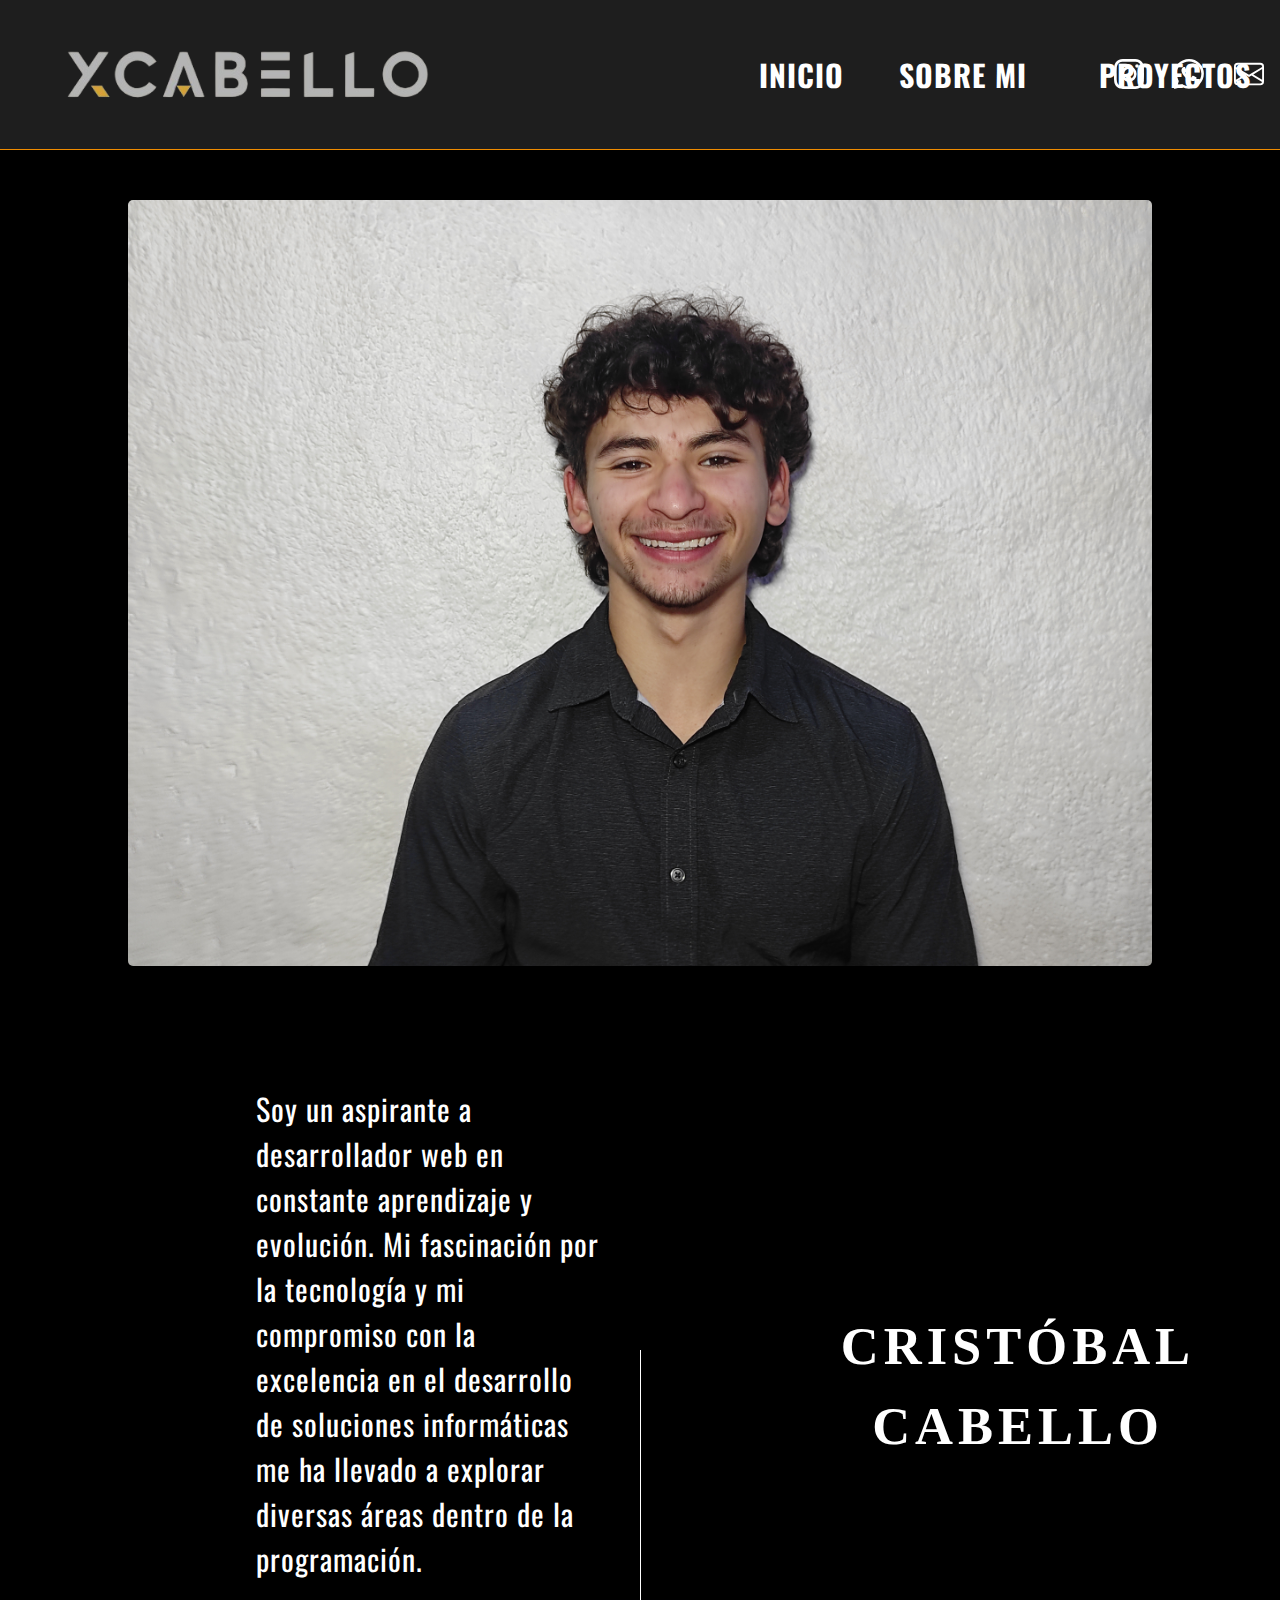
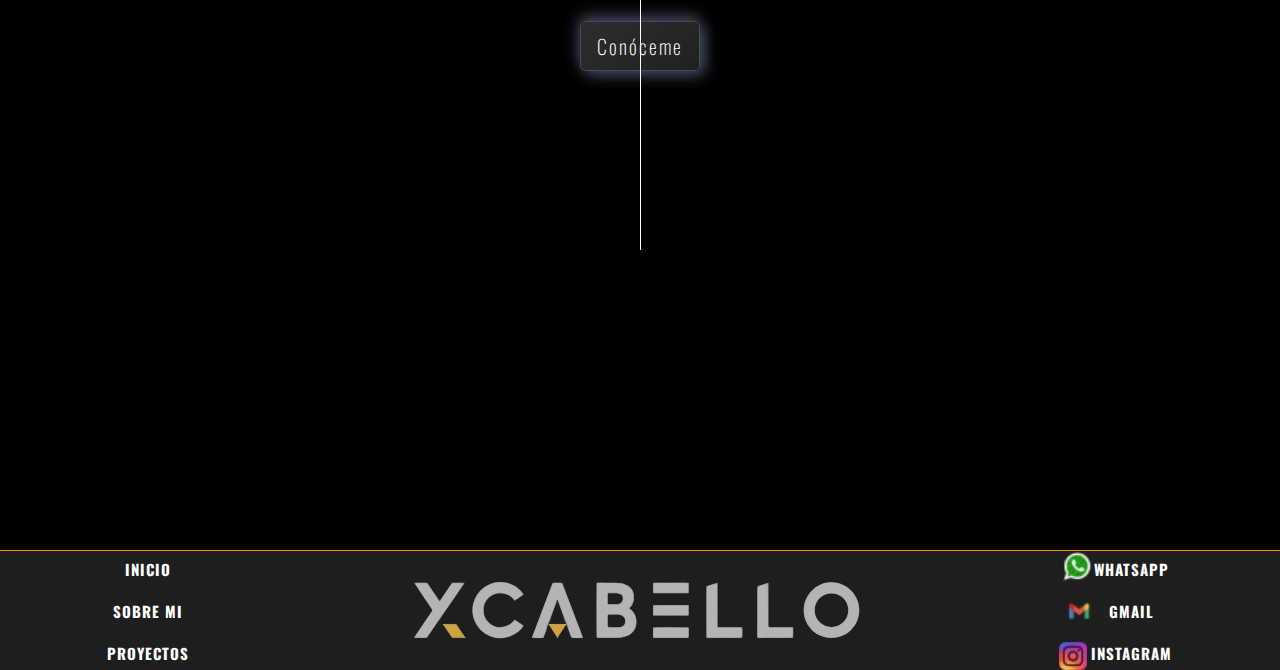
<file: index.html>
<!DOCTYPE html>
<html lang="en">
<head>
    <meta charset="UTF-8">
    <meta name="viewport" content="width=device-width, initial-scale=1.0">
    <link rel="stylesheet" href="./Proyecto_Sass/style.css">
    <link rel="preconnect" href="https://fonts.googleapis.com">
    <link rel="preconnect" href="https://fonts.gstatic.com" crossorigin>
    <link href="https://fonts.googleapis.com/css2?family=Reddit+Mono:wght@200..900&display=swap" rel="stylesheet">
    <link rel="preconnect" href="https://fonts.googleapis.com">
    <link rel="preconnect" href="https://fonts.gstatic.com" crossorigin>
    <link href="https://fonts.googleapis.com/css2?family=Oswald:wght@200..700&family=Reddit+Mono:wght@200..900&display=swap" rel="stylesheet">
    <link rel="preconnect" href="https://fonts.googleapis.com">
    <link rel="preconnect" href="https://fonts.gstatic.com" crossorigin>
    <link href="https://fonts.googleapis.com/css2?family=Anton&display=swap" rel="stylesheet">
    <link rel="icon" type="image/jpg" href="./Proyecto_Sass/Imagenes/imagen.png"/>
    
      </svg>
    <title>Mi Portafolio</title>
</head>
<body>
    <header id="header">
        <nav id="header_nav">
            <div id="header_nav_div">
                <a href="index.html" id="inicio">Inicio</a>
                <a href="Proyecto_Sass/aboutme.html" id="aboutme">Sobre mi</a>
                <a href="Proyecto_Sass/proyectos.html">Proyectos</a>
            </div>
                
            <div id="header_nav_div_logo">
                <img src="./Proyecto_Sass/Imagenes/logo.png" alt="">
            </div>

            <div id="header_nav_rrss">
                <a href="https://www.instagram.com/_criscabello_/" target="_blank"><svg xmlns="http://www.w3.org/2000/svg" width="16" height="16" fill="currentColor" class="bi bi-instagram" viewBox="0 0 16 16">
                    <path d="M8 0C5.829 0 5.556.01 4.703.048 3.85.088 3.269.222 2.76.42a3.9 3.9 0 0 0-1.417.923A3.9 3.9 0 0 0 .42 2.76C.222 3.268.087 3.85.048 4.7.01 5.555 0 5.827 0 8.001c0 2.172.01 2.444.048 3.297.04.852.174 1.433.372 1.942.205.526.478.972.923 1.417.444.445.89.719 1.416.923.51.198 1.09.333 1.942.372C5.555 15.99 5.827 16 8 16s2.444-.01 3.298-.048c.851-.04 1.434-.174 1.943-.372a3.9 3.9 0 0 0 1.416-.923c.445-.445.718-.891.923-1.417.197-.509.332-1.09.372-1.942C15.99 10.445 16 10.173 16 8s-.01-2.445-.048-3.299c-.04-.851-.175-1.433-.372-1.941a3.9 3.9 0 0 0-.923-1.417A3.9 3.9 0 0 0 13.24.42c-.51-.198-1.092-.333-1.943-.372C10.443.01 10.172 0 7.998 0zm-.717 1.442h.718c2.136 0 2.389.007 3.232.046.78.035 1.204.166 1.486.275.373.145.64.319.92.599s.453.546.598.92c.11.281.24.705.275 1.485.039.843.047 1.096.047 3.231s-.008 2.389-.047 3.232c-.035.78-.166 1.203-.275 1.485a2.5 2.5 0 0 1-.599.919c-.28.28-.546.453-.92.598-.28.11-.704.24-1.485.276-.843.038-1.096.047-3.232.047s-2.39-.009-3.233-.047c-.78-.036-1.203-.166-1.485-.276a2.5 2.5 0 0 1-.92-.598 2.5 2.5 0 0 1-.6-.92c-.109-.281-.24-.705-.275-1.485-.038-.843-.046-1.096-.046-3.233s.008-2.388.046-3.231c.036-.78.166-1.204.276-1.486.145-.373.319-.64.599-.92s.546-.453.92-.598c.282-.11.705-.24 1.485-.276.738-.034 1.024-.044 2.515-.045zm4.988 1.328a.96.96 0 1 0 0 1.92.96.96 0 0 0 0-1.92m-4.27 1.122a4.109 4.109 0 1 0 0 8.217 4.109 4.109 0 0 0 0-8.217m0 1.441a2.667 2.667 0 1 1 0 5.334 2.667 2.667 0 0 1 0-5.334"/>
                  </svg></a>
                <a href="https://wa.me/+569386241337" target="_blank"><svg xmlns="http://www.w3.org/2000/svg" width="16" height="16" fill="currentColor" class="bi bi-whatsapp" viewBox="0 0 16 16">
                    <path d="M13.601 2.326A7.85 7.85 0 0 0 7.994 0C3.627 0 .068 3.558.064 7.926c0 1.399.366 2.76 1.057 3.965L0 16l4.204-1.102a7.9 7.9 0 0 0 3.79.965h.004c4.368 0 7.926-3.558 7.93-7.93A7.9 7.9 0 0 0 13.6 2.326zM7.994 14.521a6.6 6.6 0 0 1-3.356-.92l-.24-.144-2.494.654.666-2.433-.156-.251a6.56 6.56 0 0 1-1.007-3.505c0-3.626 2.957-6.584 6.591-6.584a6.56 6.56 0 0 1 4.66 1.931 6.56 6.56 0 0 1 1.928 4.66c-.004 3.639-2.961 6.592-6.592 6.592m3.615-4.934c-.197-.099-1.17-.578-1.353-.646-.182-.065-.315-.099-.445.099-.133.197-.513.646-.627.775-.114.133-.232.148-.43.05-.197-.1-.836-.308-1.592-.985-.59-.525-.985-1.175-1.103-1.372-.114-.198-.011-.304.088-.403.087-.088.197-.232.296-.346.1-.114.133-.198.198-.33.065-.134.034-.248-.015-.347-.05-.099-.445-1.076-.612-1.47-.16-.389-.323-.335-.445-.34-.114-.007-.247-.007-.38-.007a.73.73 0 0 0-.529.247c-.182.198-.691.677-.691 1.654s.71 1.916.81 2.049c.098.133 1.394 2.132 3.383 2.992.47.205.84.326 1.129.418.475.152.904.129 1.246.08.38-.058 1.171-.48 1.338-.943.164-.464.164-.86.114-.943-.049-.084-.182-.133-.38-.232"/></a>
                <a href="mailto:cristobalcabelllo624@gmail.com"  target="_blank"><svg xmlns="http://www.w3.org/2000/svg" width="16" height="16" fill="currentColor" class="bi bi-envelope" viewBox="0 0 16 16">
                    <path d="M0 4a2 2 0 0 1 2-2h12a2 2 0 0 1 2 2v8a2 2 0 0 1-2 2H2a2 2 0 0 1-2-2zm2-1a1 1 0 0 0-1 1v.217l7 4.2 7-4.2V4a1 1 0 0 0-1-1zm13 2.383-4.708 2.825L15 11.105zm-.034 6.876-5.64-3.471L8 9.583l-1.326-.795-5.64 3.47A1 1 0 0 0 2 13h12a1 1 0 0 0 .966-.741M1 11.105l4.708-2.897L1 5.383z"/>
                  </svg></a>
            </div>

        </nav>
    </header>

    <main id="main">
        <div id="main_imagen_contenedor">
            <img src="./Proyecto_Sass/Imagenes/foto_inicio_1.jpg" alt="imagen a lo ancho">
        </div>
        
        <div id="main_nombre">
            <h1>Cristóbal Cabello</h1>
        </div>

        <div id="main_barra_blanca"></div>
        
        <div id="main_descripcion">
            <p>Soy un aspirante a desarrollador web en constante aprendizaje y evolución. Mi fascinación por la tecnología y mi compromiso con la excelencia en el desarrollo de soluciones informáticas me ha llevado a explorar diversas áreas dentro de la programación.</p>
        </div>

        <div id="main_contenedor_boton">
            <a href="./Proyecto_Sass/aboutme.html"><button>Conóceme</button></a>
        </div>
    </main>



    <footer id="footer">
        
        <div id="footer_rrss">
            <a href="https://wa.me/+569386241337" target="_blank">WhatsApp</a>
            <img src="./Proyecto_Sass/Imagenes/whs.png" alt="" id="whs">
            <a href="mailto:cristobalcabelllo624@gmail.com" target="_blank">Gmail</a>
            <img src="./Proyecto_Sass/Imagenes/mail.png" alt="" id="mail">
            <a href="https://www.instagram.com/_criscabello_/" target="_blank">Instagram</a>
            <img src="./Proyecto_Sass/Imagenes/ig.png" alt="" id="ig">
        </div>

        <div id="footer_logo">
            <img src="./Proyecto_Sass/Imagenes/logo.png" alt="">
        </div>

        <div id="footer_nav">
            <a href="index.html">Inicio</a>
            <a href="./Proyecto_Sass/aboutme.html">Sobre mi</a>
            <a href="./Proyecto_Sass/proyectos.html">Proyectos</a>
        </div>

    </footer>

</body>

</html>
</file>
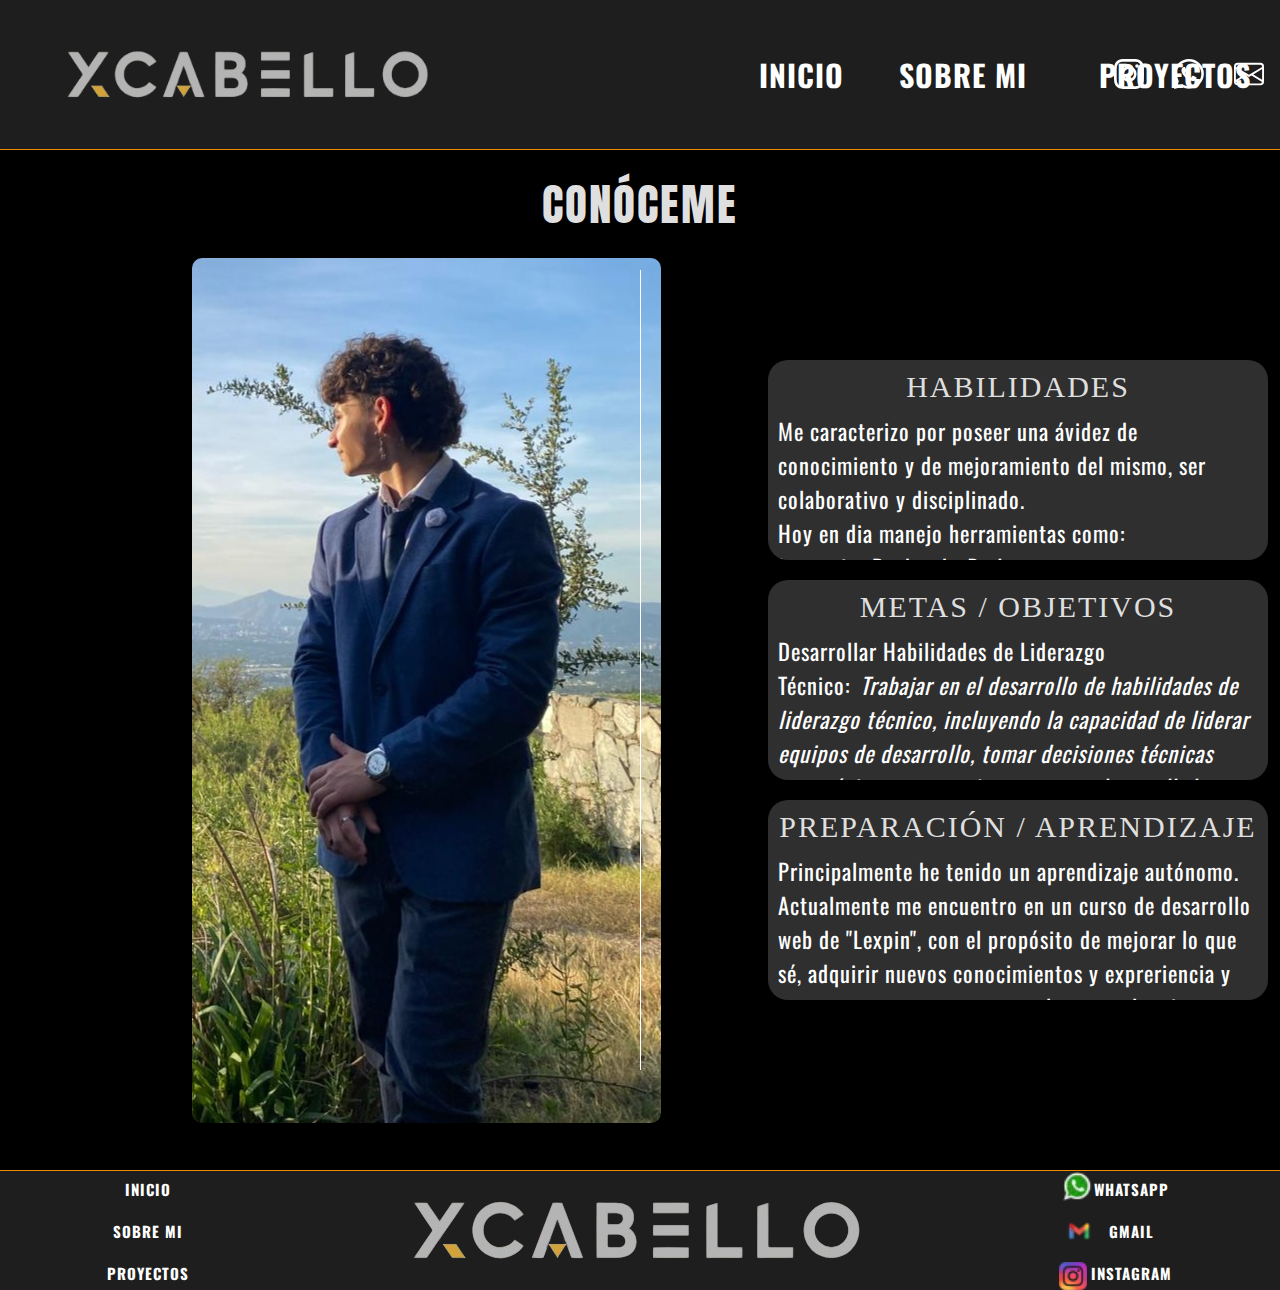
<file: Proyecto_Sass/aboutme.html>
<!DOCTYPE html>
<html lang="en">
<head>
    <meta charset="UTF-8">
    <meta name="viewport" content="width=device-width, initial-scale=1.0">
    <link rel="stylesheet" href="style.css">
    <link rel="preconnect" href="https://fonts.googleapis.com">
    <link rel="preconnect" href="https://fonts.gstatic.com" crossorigin>
    <link href="https://fonts.googleapis.com/css2?family=Reddit+Mono:wght@200..900&display=swap" rel="stylesheet">
    <link rel="preconnect" href="https://fonts.googleapis.com">
    <link rel="preconnect" href="https://fonts.gstatic.com" crossorigin>
    <link href="https://fonts.googleapis.com/css2?family=Oswald:wght@200..700&family=Reddit+Mono:wght@200..900&display=swap" rel="stylesheet">
    <link rel="preconnect" href="https://fonts.googleapis.com">
    <link rel="preconnect" href="https://fonts.gstatic.com" crossorigin>
    <link href="https://fonts.googleapis.com/css2?family=Anton&display=swap" rel="stylesheet">
    <link rel="icon" type="image/jpg" href="./Imagenes/imagen.png"/>
    <title>Mi Portafolio</title>
</head>
<body>
    <header id="header">
        <nav id="header_nav">
            <div id="header_nav_div">
                <a href="./../index.html" id="inicio">Inicio</a>
                <a href="aboutme.html" id="aboutme">Sobre mi</a>
                <a href="proyectos.html">Proyectos</a>
            </div>
                
            <div id="header_nav_div_logo">
                <img src="./Imagenes/logo.png" alt="">
            </div>

            <div id="header_nav_rrss">
                <a href="https://www.instagram.com/_criscabello_/" target="_blank"><svg xmlns="http://www.w3.org/2000/svg" width="16" height="16" fill="currentColor" class="bi bi-instagram" viewBox="0 0 16 16">
                    <path d="M8 0C5.829 0 5.556.01 4.703.048 3.85.088 3.269.222 2.76.42a3.9 3.9 0 0 0-1.417.923A3.9 3.9 0 0 0 .42 2.76C.222 3.268.087 3.85.048 4.7.01 5.555 0 5.827 0 8.001c0 2.172.01 2.444.048 3.297.04.852.174 1.433.372 1.942.205.526.478.972.923 1.417.444.445.89.719 1.416.923.51.198 1.09.333 1.942.372C5.555 15.99 5.827 16 8 16s2.444-.01 3.298-.048c.851-.04 1.434-.174 1.943-.372a3.9 3.9 0 0 0 1.416-.923c.445-.445.718-.891.923-1.417.197-.509.332-1.09.372-1.942C15.99 10.445 16 10.173 16 8s-.01-2.445-.048-3.299c-.04-.851-.175-1.433-.372-1.941a3.9 3.9 0 0 0-.923-1.417A3.9 3.9 0 0 0 13.24.42c-.51-.198-1.092-.333-1.943-.372C10.443.01 10.172 0 7.998 0zm-.717 1.442h.718c2.136 0 2.389.007 3.232.046.78.035 1.204.166 1.486.275.373.145.64.319.92.599s.453.546.598.92c.11.281.24.705.275 1.485.039.843.047 1.096.047 3.231s-.008 2.389-.047 3.232c-.035.78-.166 1.203-.275 1.485a2.5 2.5 0 0 1-.599.919c-.28.28-.546.453-.92.598-.28.11-.704.24-1.485.276-.843.038-1.096.047-3.232.047s-2.39-.009-3.233-.047c-.78-.036-1.203-.166-1.485-.276a2.5 2.5 0 0 1-.92-.598 2.5 2.5 0 0 1-.6-.92c-.109-.281-.24-.705-.275-1.485-.038-.843-.046-1.096-.046-3.233s.008-2.388.046-3.231c.036-.78.166-1.204.276-1.486.145-.373.319-.64.599-.92s.546-.453.92-.598c.282-.11.705-.24 1.485-.276.738-.034 1.024-.044 2.515-.045zm4.988 1.328a.96.96 0 1 0 0 1.92.96.96 0 0 0 0-1.92m-4.27 1.122a4.109 4.109 0 1 0 0 8.217 4.109 4.109 0 0 0 0-8.217m0 1.441a2.667 2.667 0 1 1 0 5.334 2.667 2.667 0 0 1 0-5.334"/>
                  </svg></a>
                <a href="https://wa.me/+569386241337" target="_blank"><svg xmlns="http://www.w3.org/2000/svg" width="16" height="16" fill="currentColor" class="bi bi-whatsapp" viewBox="0 0 16 16">
                    <path d="M13.601 2.326A7.85 7.85 0 0 0 7.994 0C3.627 0 .068 3.558.064 7.926c0 1.399.366 2.76 1.057 3.965L0 16l4.204-1.102a7.9 7.9 0 0 0 3.79.965h.004c4.368 0 7.926-3.558 7.93-7.93A7.9 7.9 0 0 0 13.6 2.326zM7.994 14.521a6.6 6.6 0 0 1-3.356-.92l-.24-.144-2.494.654.666-2.433-.156-.251a6.56 6.56 0 0 1-1.007-3.505c0-3.626 2.957-6.584 6.591-6.584a6.56 6.56 0 0 1 4.66 1.931 6.56 6.56 0 0 1 1.928 4.66c-.004 3.639-2.961 6.592-6.592 6.592m3.615-4.934c-.197-.099-1.17-.578-1.353-.646-.182-.065-.315-.099-.445.099-.133.197-.513.646-.627.775-.114.133-.232.148-.43.05-.197-.1-.836-.308-1.592-.985-.59-.525-.985-1.175-1.103-1.372-.114-.198-.011-.304.088-.403.087-.088.197-.232.296-.346.1-.114.133-.198.198-.33.065-.134.034-.248-.015-.347-.05-.099-.445-1.076-.612-1.47-.16-.389-.323-.335-.445-.34-.114-.007-.247-.007-.38-.007a.73.73 0 0 0-.529.247c-.182.198-.691.677-.691 1.654s.71 1.916.81 2.049c.098.133 1.394 2.132 3.383 2.992.47.205.84.326 1.129.418.475.152.904.129 1.246.08.38-.058 1.171-.48 1.338-.943.164-.464.164-.86.114-.943-.049-.084-.182-.133-.38-.232"/></a>
                <a href="mailto:cristobalcabelllo624@gmail.com"  target="_blank"><svg xmlns="http://www.w3.org/2000/svg" width="16" height="16" fill="currentColor" class="bi bi-envelope" viewBox="0 0 16 16">
                    <path d="M0 4a2 2 0 0 1 2-2h12a2 2 0 0 1 2 2v8a2 2 0 0 1-2 2H2a2 2 0 0 1-2-2zm2-1a1 1 0 0 0-1 1v.217l7 4.2 7-4.2V4a1 1 0 0 0-1-1zm13 2.383-4.708 2.825L15 11.105zm-.034 6.876-5.64-3.471L8 9.583l-1.326-.795-5.64 3.47A1 1 0 0 0 2 13h12a1 1 0 0 0 .966-.741M1 11.105l4.708-2.897L1 5.383z"/>
                  </svg></a>
            </div>

        </nav>
    </header>
           
    <main id="mainA">
        <div id="mainA_titulo">
            <h1 id="mainA_titulo_h1">Conóceme</h1>
        </div>

        <div id="mainA_imagen_contenedor">
            <img src="./Imagenes/imagen_fondo.jpg" alt="" id="main_imagen1"> 
        </div>

        <div id="mainA_barra"></div>
        
        <aside id="mainA_aside">
            <div id="mainA_aside_div1">
                <h2>Habilidades</h2>
                <p>Me caracterizo por poseer una ávidez de conocimiento y de mejoramiento del mismo, ser colaborativo y disciplinado. <br>
                Hoy en dia manejo herramientas como: <br>
                Lenguajes Backend:<i>Python</i> <br>
                Lenguajes Frontend:<i>HTML y CSS (proximamente JavaScript)</i><br>
                Gestión de Versiones:<i>GitHub</i>
                </p>
            </div>

            <div id="mainA_aside_div2">
                <h2>Metas / Objetivos</h2>
                <p>Desarrollar Habilidades de Liderazgo Técnico:<i>Trabajar en el desarrollo de habilidades de liderazgo técnico, incluyendo la capacidad de liderar equipos de desarrollo, tomar decisiones técnicas estratégicas y mentorizar a nuevos desarrolladores.</i> <br>
                Aprender y Dominar Tecnologías Emergentes:<i>Mantenerme actualizado con las últimas tecnologías y tendencias en el desarrollo de software, como la inteligencia artificial, el aprendizaje automático y la computación en la nube.</i> <br>
                Obtener Certificaciones Relevantes:<i>Buscar oportunidades para obtener certificaciones reconocidas en tecnologías clave para fortalecer mis habilidades y credenciales profesionales.</i>
                </p>
            </div>

            <div id="mainA_aside_div3">
                <h2>Preparación / Aprendizaje</h2>
                <p>Principalmente he tenido un aprendizaje autónomo. Actualmente me encuentro en un curso de desarrollo web de "Lexpin", con el propósito de mejorar lo que sé, adquirir nuevos conocimientos y expreriencia y conocer a otras personas que les guste lo mismo que a mi. </p>
            </div>
        </aside>

    </main>

    <footer id="footer">

        <div id="footer_rrss">
            <a href="https://wa.me/+569386241337" target="_blank">WhatsApp</a>
            <img src="./Imagenes/whs.png" alt="" id="whs">
            <a href="mailto:cristobalcabelllo624@gmail.com" target="_blank">Gmail</a>
            <img src="./Imagenes/mail.png" alt="" id="mail">
            <a href="https://www.instagram.com/_criscabello_/" target="_blank">Instagram</a>
            <img src="./Imagenes/ig.png" alt="" id="ig">
        </div>

        <div id="footer_logo">
            <img src="./Imagenes/logo.png" alt="">
        </div>

        <div id="footer_nav">
            <a href="./../index.html">Inicio</a>
            <a href="aboutme.html">Sobre mi</a>
            <a href="proyectos.html">Proyectos</a>
        </div>

    </footer>
    
</body>
</html>
</file>
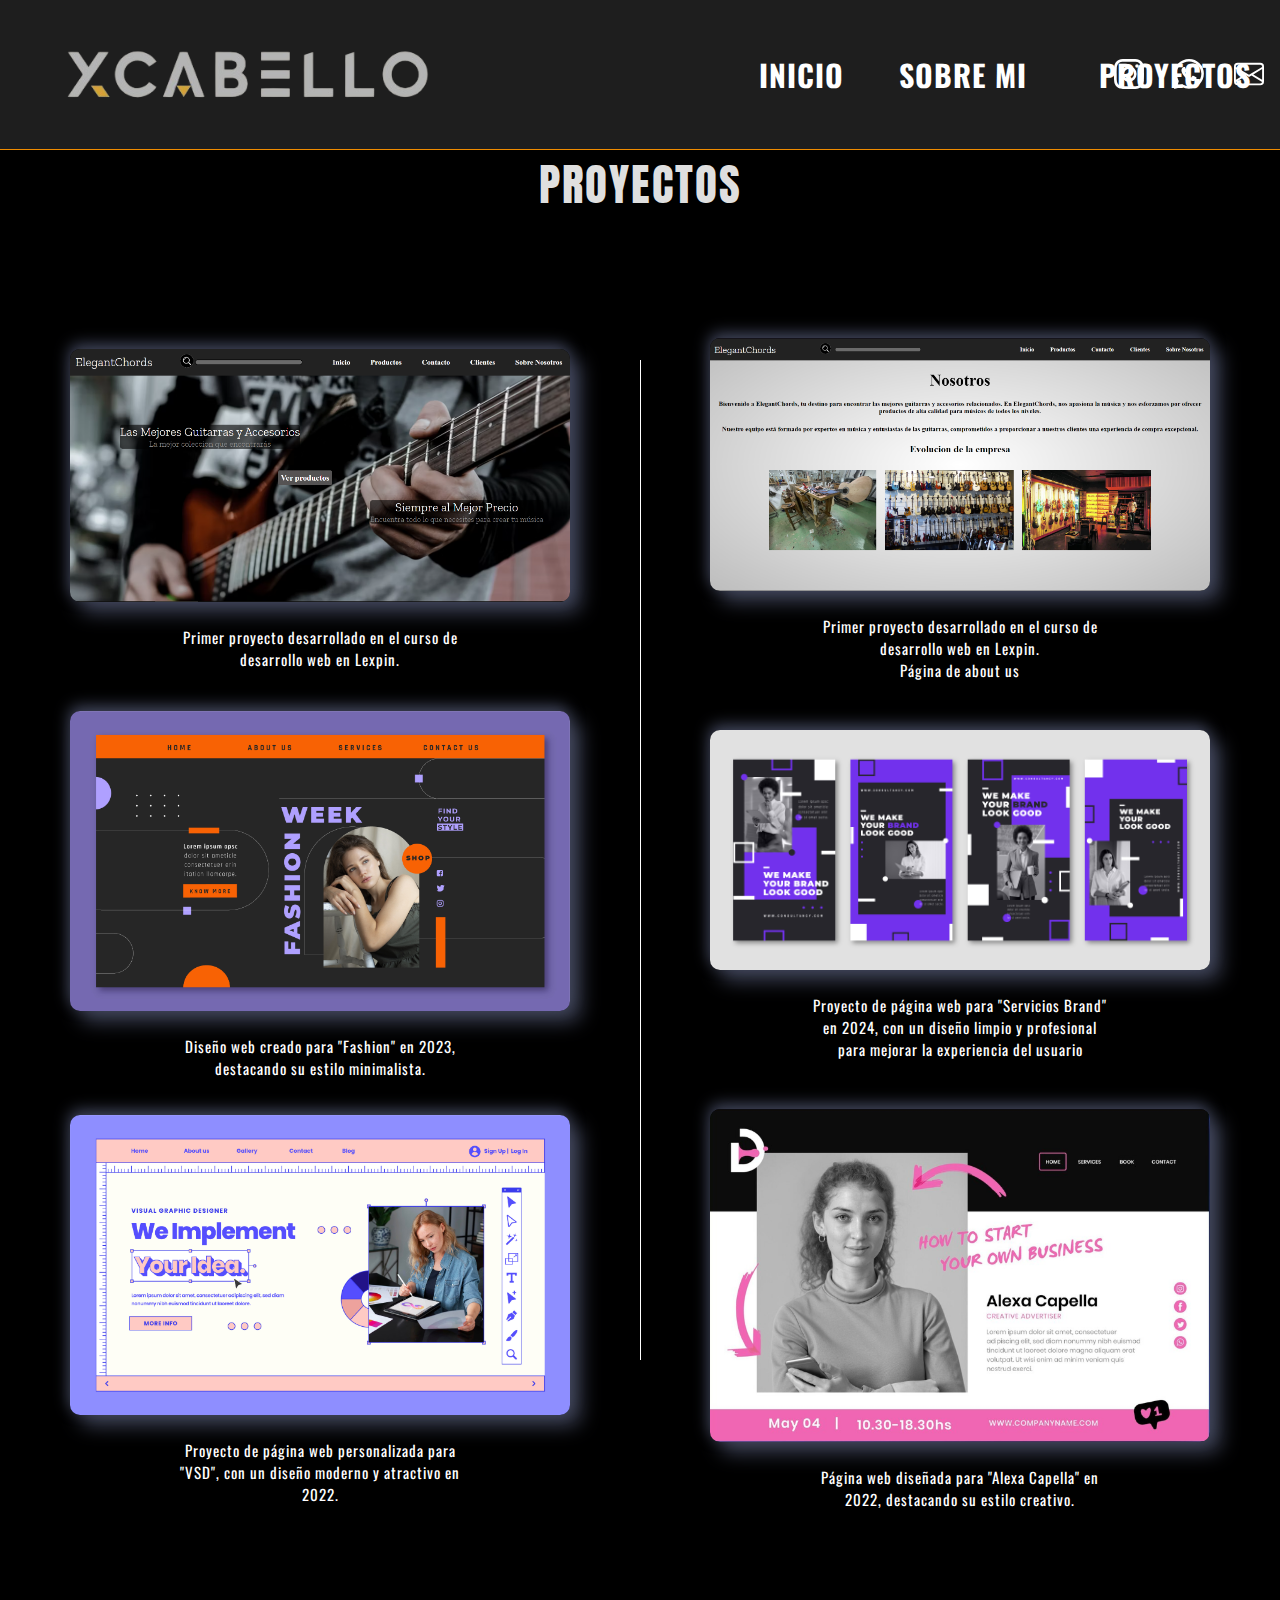
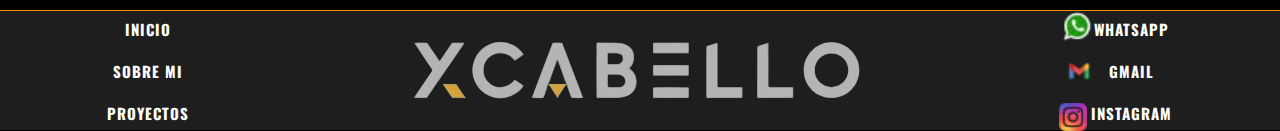
<file: Proyecto_Sass/proyectos.html>
<!DOCTYPE html>
<html lang="en">
<head>
    <meta charset="UTF-8">
    <meta name="viewport" content="width=device-width, initial-scale=1.0">
    <link rel="stylesheet" href="style.css">
    <link rel="preconnect" href="https://fonts.googleapis.com">
    <link rel="preconnect" href="https://fonts.gstatic.com" crossorigin>
    <link href="https://fonts.googleapis.com/css2?family=Reddit+Mono:wght@200..900&display=swap" rel="stylesheet">
    <link rel="preconnect" href="https://fonts.googleapis.com">
    <link rel="preconnect" href="https://fonts.gstatic.com" crossorigin>
    <link href="https://fonts.googleapis.com/css2?family=Oswald:wght@200..700&family=Reddit+Mono:wght@200..900&display=swap" rel="stylesheet">
    <link rel="preconnect" href="https://fonts.googleapis.com">
    <link rel="preconnect" href="https://fonts.gstatic.com" crossorigin>
    <link href="https://fonts.googleapis.com/css2?family=Anton&display=swap" rel="stylesheet">
    <link rel="icon" type="image/jpg" href="./Imagenes/imagen.png"/>
    <title>Mi Portafolio</title>
</head>
<body>
    <header id="header">
        <nav id="header_nav">
            <div id="header_nav_div">
                <a href="./../index.html" id="inicio">Inicio</a>
                <a href="aboutme.html" id="aboutme">Sobre mi</a>
                <a href="proyectos.html">Proyectos</a>
            </div>
                
            <div id="header_nav_div_logo">
                <img src="./Imagenes/logo.png" alt="">
            </div>

            <div id="header_nav_rrss">
                <a href="https://www.instagram.com/_criscabello_/" target="_blank"><svg xmlns="http://www.w3.org/2000/svg" width="16" height="16" fill="currentColor" class="bi bi-instagram" viewBox="0 0 16 16">
                    <path d="M8 0C5.829 0 5.556.01 4.703.048 3.85.088 3.269.222 2.76.42a3.9 3.9 0 0 0-1.417.923A3.9 3.9 0 0 0 .42 2.76C.222 3.268.087 3.85.048 4.7.01 5.555 0 5.827 0 8.001c0 2.172.01 2.444.048 3.297.04.852.174 1.433.372 1.942.205.526.478.972.923 1.417.444.445.89.719 1.416.923.51.198 1.09.333 1.942.372C5.555 15.99 5.827 16 8 16s2.444-.01 3.298-.048c.851-.04 1.434-.174 1.943-.372a3.9 3.9 0 0 0 1.416-.923c.445-.445.718-.891.923-1.417.197-.509.332-1.09.372-1.942C15.99 10.445 16 10.173 16 8s-.01-2.445-.048-3.299c-.04-.851-.175-1.433-.372-1.941a3.9 3.9 0 0 0-.923-1.417A3.9 3.9 0 0 0 13.24.42c-.51-.198-1.092-.333-1.943-.372C10.443.01 10.172 0 7.998 0zm-.717 1.442h.718c2.136 0 2.389.007 3.232.046.78.035 1.204.166 1.486.275.373.145.64.319.92.599s.453.546.598.92c.11.281.24.705.275 1.485.039.843.047 1.096.047 3.231s-.008 2.389-.047 3.232c-.035.78-.166 1.203-.275 1.485a2.5 2.5 0 0 1-.599.919c-.28.28-.546.453-.92.598-.28.11-.704.24-1.485.276-.843.038-1.096.047-3.232.047s-2.39-.009-3.233-.047c-.78-.036-1.203-.166-1.485-.276a2.5 2.5 0 0 1-.92-.598 2.5 2.5 0 0 1-.6-.92c-.109-.281-.24-.705-.275-1.485-.038-.843-.046-1.096-.046-3.233s.008-2.388.046-3.231c.036-.78.166-1.204.276-1.486.145-.373.319-.64.599-.92s.546-.453.92-.598c.282-.11.705-.24 1.485-.276.738-.034 1.024-.044 2.515-.045zm4.988 1.328a.96.96 0 1 0 0 1.92.96.96 0 0 0 0-1.92m-4.27 1.122a4.109 4.109 0 1 0 0 8.217 4.109 4.109 0 0 0 0-8.217m0 1.441a2.667 2.667 0 1 1 0 5.334 2.667 2.667 0 0 1 0-5.334"/>
                  </svg></a>
                <a href="https://wa.me/+569386241337" target="_blank"><svg xmlns="http://www.w3.org/2000/svg" width="16" height="16" fill="currentColor" class="bi bi-whatsapp" viewBox="0 0 16 16">
                    <path d="M13.601 2.326A7.85 7.85 0 0 0 7.994 0C3.627 0 .068 3.558.064 7.926c0 1.399.366 2.76 1.057 3.965L0 16l4.204-1.102a7.9 7.9 0 0 0 3.79.965h.004c4.368 0 7.926-3.558 7.93-7.93A7.9 7.9 0 0 0 13.6 2.326zM7.994 14.521a6.6 6.6 0 0 1-3.356-.92l-.24-.144-2.494.654.666-2.433-.156-.251a6.56 6.56 0 0 1-1.007-3.505c0-3.626 2.957-6.584 6.591-6.584a6.56 6.56 0 0 1 4.66 1.931 6.56 6.56 0 0 1 1.928 4.66c-.004 3.639-2.961 6.592-6.592 6.592m3.615-4.934c-.197-.099-1.17-.578-1.353-.646-.182-.065-.315-.099-.445.099-.133.197-.513.646-.627.775-.114.133-.232.148-.43.05-.197-.1-.836-.308-1.592-.985-.59-.525-.985-1.175-1.103-1.372-.114-.198-.011-.304.088-.403.087-.088.197-.232.296-.346.1-.114.133-.198.198-.33.065-.134.034-.248-.015-.347-.05-.099-.445-1.076-.612-1.47-.16-.389-.323-.335-.445-.34-.114-.007-.247-.007-.38-.007a.73.73 0 0 0-.529.247c-.182.198-.691.677-.691 1.654s.71 1.916.81 2.049c.098.133 1.394 2.132 3.383 2.992.47.205.84.326 1.129.418.475.152.904.129 1.246.08.38-.058 1.171-.48 1.338-.943.164-.464.164-.86.114-.943-.049-.084-.182-.133-.38-.232"/></a>
                <a href="mailto:cristobalcabelllo624@gmail.com"  target="_blank"><svg xmlns="http://www.w3.org/2000/svg" width="16" height="16" fill="currentColor" class="bi bi-envelope" viewBox="0 0 16 16">
                    <path d="M0 4a2 2 0 0 1 2-2h12a2 2 0 0 1 2 2v8a2 2 0 0 1-2 2H2a2 2 0 0 1-2-2zm2-1a1 1 0 0 0-1 1v.217l7 4.2 7-4.2V4a1 1 0 0 0-1-1zm13 2.383-4.708 2.825L15 11.105zm-.034 6.876-5.64-3.471L8 9.583l-1.326-.795-5.64 3.47A1 1 0 0 0 2 13h12a1 1 0 0 0 .966-.741M1 11.105l4.708-2.897L1 5.383z"/>
                  </svg></a>
            </div>

        </nav>
    </header>

    <main id="mainP">
        <div id="mainP_barra_blancaP">
        </div>
        <div id="mainP_h2">
            <h2 id="mainP_h2_h2">Proyectos</h2>
        </div>
        
        <div id="mainP_galeria">
                <div class="div">
                    <figure>
                        <img src="./Imagenes/CapturaCSS1.PNG" alt="">
                    </figure>
                    
                    <figcaption class="figcaption" >
                        Primer proyecto desarrollado en el curso de desarrollo web en Lexpin.
                    </figcaption>
                </div>

                <div class="div">
                    <figure>
                        <img src="./Imagenes/CapturaCSS2.PNG" alt="">
                    </figure>

                    <figcaption class="figcaption">
                        Primer proyecto desarrollado en el curso de desarrollo web en Lexpin. <br>Página de about us    
                    </figcaption>
                </div>
           
                <div class="div">
                    <figure>
                        <img src="./Imagenes/Freepik.jpg" alt="">
                    </figure> 
                    
                    <figcaption class="figcaption">
                        Diseño web creado para "Fashion" en 2023, destacando su estilo minimalista.
                    </figcaption>
                </div>

                <div class="div">
                    <figure>
                        <img src="./Imagenes/Freepik2.jpg" alt="">
                    </figure> 
                    
                    <figcaption class="figcaption">
                        Proyecto de página web para "Servicios Brand" en 2024, con un diseño limpio y profesional para mejorar la experiencia del usuario
                    </figcaption>
                </div>

                <div class="div">
                    <figure>
                        <img src="./Imagenes/Freepik4.jpg" alt="">
                    </figure> 
                    
                    <figcaption class="figcaption">
                        Proyecto de página web personalizada para "VSD", con un diseño moderno y atractivo en 2022.
                    </figcaption>
                </div>

                <div class="div">
                    <figure>
                        <img src="./Imagenes/Freepik3.PNG" alt="">
                    </figure>

                    <figcaption class="figcaption">
                        Página web diseñada para "Alexa Capella" en 2022, destacando su estilo creativo.
                    </figcaption>
                </div>
        </div>

    </main>

    <footer id="footer">

        <div id="footer_rrss">
            <a href="https://wa.me/+569386241337" target="_blank">WhatsApp</a>
            <img src="./Imagenes/whs.png" alt="" id="whs">
            <a href="mailto:cristobalcabelllo624@gmail.com" target="_blank">Gmail</a>
            <img src="./Imagenes/mail.png" alt="" id="mail">
            <a href="https://www.instagram.com/_criscabello_/" target="_blank">Instagram</a>
            <img src="./Imagenes/ig.png" alt="" id="ig">
        </div>

        <div id="footer_logo">
            <img src="./Imagenes/logo.png" alt="">
        </div>

        <div id="footer_nav">
        <a href="./../index.html">Inicio</a>
        <a href="aboutme.html">Sobre mi</a>
        <a href="proyectos.html">Proyectos</a>
        </div>
    </footer>
    
</body>

</html>
</file>
<file: Proyecto_Sass/style.css>
@keyframes barraBlanca {
  0% {
    border-bottom-color: transparent;
  }
  100% {
    border-bottom-color: #fff;
  }
}
* {
  box-sizing: border-box;
  padding: 0;
  margin: 0;
  font-size: 15px;
  font-family: "Oswald";
  letter-spacing: 1px;
  color: #fff;
}

html, body {
  width: 100%;
  height: auto;
  background: #000;
}

#header {
  width: 100%;
  height: 150px;
  background-color: #1e1e1e;
  border-bottom: 1px solid #f08c00;
}
#header_nav {
  height: 100%;
}
#header_nav_rrss {
  display: flex;
  justify-content: space-between;
  width: 150px;
  position: absolute;
  left: 87%;
  top: 6.5%;
}
#header_nav_rrss a svg {
  height: 30px;
  width: 30px;
  cursor: pointer;
}
#header_nav_div {
  display: flex;
  flex-direction: row;
  justify-content: center;
  align-items: center;
  gap: 20px;
  width: 600px;
  height: 150px;
  position: absolute;
  left: 55%;
}
#header_nav_div a {
  margin-inline: 20px;
  text-decoration: none;
  color: #fff;
  font-weight: bolder;
  font-size: 2rem;
  text-transform: uppercase;
  border-bottom: 1px solid transparent;
  width: 150px;
}
#header_nav_div #inicio {
  width: 80px;
}
#header_nav_div #aboutme {
  width: 140px;
}
#header_nav_div a:hover {
  animation: barraBlanca 150ms linear forwards;
}
#header_nav_div_logo {
  display: flex;
  flex-direction: columns;
  justify-content: center;
  align-items: center;
  gap: 20px;
  margin-left: 50px;
  justify-content: start;
  height: 150px;
}
#header_nav_div_logo img {
  width: 400px;
}

#main {
  width: 100%;
  height: 2000px;
  overflow: hidden;
}
#main_imagen_contenedor {
  display: flex;
  width: 100%;
  justify-content: center;
}
#main_imagen_contenedor img {
  margin-top: 50px;
  width: 80%;
  border-radius: 5px;
}
#main_barra_blanca, #mainP_barra_blancaP, #mainA_barra {
  height: 500px;
  width: 1px;
  background-color: #fff;
  position: absolute;
  left: 50%;
  top: 150%;
}
#main_nombre {
  position: relative;
  top: 17%;
  left: 60%;
}
#main_nombre h1 {
  text-align: center;
  line-height: 80px;
  letter-spacing: 5px;
  font-size: 3.5rem;
  width: 500px;
  text-transform: uppercase;
  font-family: "Roboto";
}
#main_descripcion {
  position: relative;
  top: -2%;
  left: 20%;
}
#main_descripcion p, #main_descripcion #mainA_aside div i, #mainA_aside div #main_descripcion i {
  font-size: 2rem;
  width: 350px;
  text-align: start;
}
#main_contenedor_boton {
  display: flex;
  flex-direction: row;
  justify-content: center;
  align-items: center;
  gap: 20px;
}
#main_contenedor_boton button {
  font-family: "Oswald";
  font-weight: lighter;
  font-size: 20px;
  letter-spacing: 2px;
  height: 50px;
  width: 120px;
  cursor: pointer;
  border: solid #404c5d 1px;
  transition: 500ms;
  border-radius: 5px;
  background: linear-gradient(145deg, #2e2d2d, #212121);
  box-shadow: -1px -5px 15px #41465b, 5px 5px 15px #41465b;
}
#main_contenedor_boton button:hover {
  box-shadow: 1px 1px 13px #20232e, -1px -1px 13px #545b78;
  color: #d6d6d6;
  transition: 500ms;
}

#mainP {
  display: flex;
  flex-direction: column;
  justify-content: center;
  align-items: center;
  gap: 20px;
  width: 100%;
}
#mainP_galeria {
  display: grid;
  grid-template-columns: repeat(2, 1fr);
  row-gap: 30px;
  justify-items: center;
  align-items: center;
  margin-block: 100px;
  width: 100%;
}
#mainP_galeria .div img {
  margin-bottom: 20px;
  width: 500px;
  border-radius: 10px;
  box-shadow: -1px -5px 15px #41465b, 10px 10px 20px #41465b;
}
#mainP_galeria .div img:hover {
  box-shadow: 1px 1px 13px #20232e, -1px -1px 13px #545b78;
  cursor: pointer;
}
#mainP_galeria .div .figcaption {
  text-align: center;
  width: 300px;
  margin-left: 100px;
}
#mainP_barra_blancaP, #mainA_barra {
  height: 1000px;
  top: 40%;
}
#mainP_h2_h2, #mainA_aside div h2, #mainA_titulo_h1 {
  font-size: 3rem;
  font-family: "Anton";
  font-weight: lighter;
  text-transform: uppercase;
  color: #dfdfdf;
  letter-spacing: 2px;
  text-align: center;
}

#mainA {
  width: 100%;
  height: 1000px;
}
#mainA_titulo {
  text-align: center;
  margin-block: 20px;
}
#mainA_imagen_contenedor {
  width: 100%;
}
#mainA_imagen_contenedor img {
  position: relative;
  left: 15%;
  border-radius: 10px;
}
#mainA_barra {
  height: 800px;
  top: 30%;
}
#mainA_aside {
  display: flex;
  flex-direction: column;
  justify-content: center;
  align-items: center;
  gap: 20px;
  position: absolute;
  left: 60%;
  top: 40%;
}
#mainA_aside div {
  background-color: rgba(165, 165, 165, 0.2862745098);
  height: 200px;
  width: 500px;
  border-radius: 20px;
  overflow-y: scroll;
}
#mainA_aside div::-webkit-scrollbar {
  background-color: #1e1e1e;
}
#mainA_aside div::-webkit-scrollbar-thumb {
  background-color: rgba(206, 206, 206, 0.5568627451);
  border-radius: 10px;
}
#mainA_aside div h2 {
  margin-block: 10px;
  font-family: "Roboto";
  font-size: 2rem;
}
#mainA_aside div p, #mainA_aside div i {
  font-size: 1.5rem;
  text-align: start;
  margin-inline: 10px;
}
#footer {
  border-top: 1px solid #f08c00;
  padding-top: 20px;
  width: 100%;
  height: 120px;
  padding-bottom: 20px;
  background-color: #1e1e1e;
  display: flex;
  flex-direction: row;
  justify-content: center;
  align-items: center;
  gap: 20px;
}
#footer_rrss {
  position: relative;
  left: 800px;
  text-align: center;
}
#footer_rrss #whs, #footer_rrss #mail, #footer_rrss #ig {
  position: absolute;
  top: -5%;
  left: -35%;
  width: 30px;
}
#footer_rrss #ig {
  top: 80%;
  left: -40%;
  width: 28px;
}
#footer_rrss #mail {
  top: 35%;
  width: 32px;
}
#footer_nav {
  position: relative;
  left: -800px;
  text-align: center;
}
#footer div {
  display: flex;
  flex-direction: column;
  justify-content: center;
  align-items: center;
  gap: 20px;
}
#footer div a {
  text-decoration: none;
  color: #fff;
  font-weight: bolder;
  font-size: 1rem;
  text-transform: uppercase;
}
#footer div a:hover {
  color: #9e9e9e;
}/*# sourceMappingURL=style.css.map */
</file>
